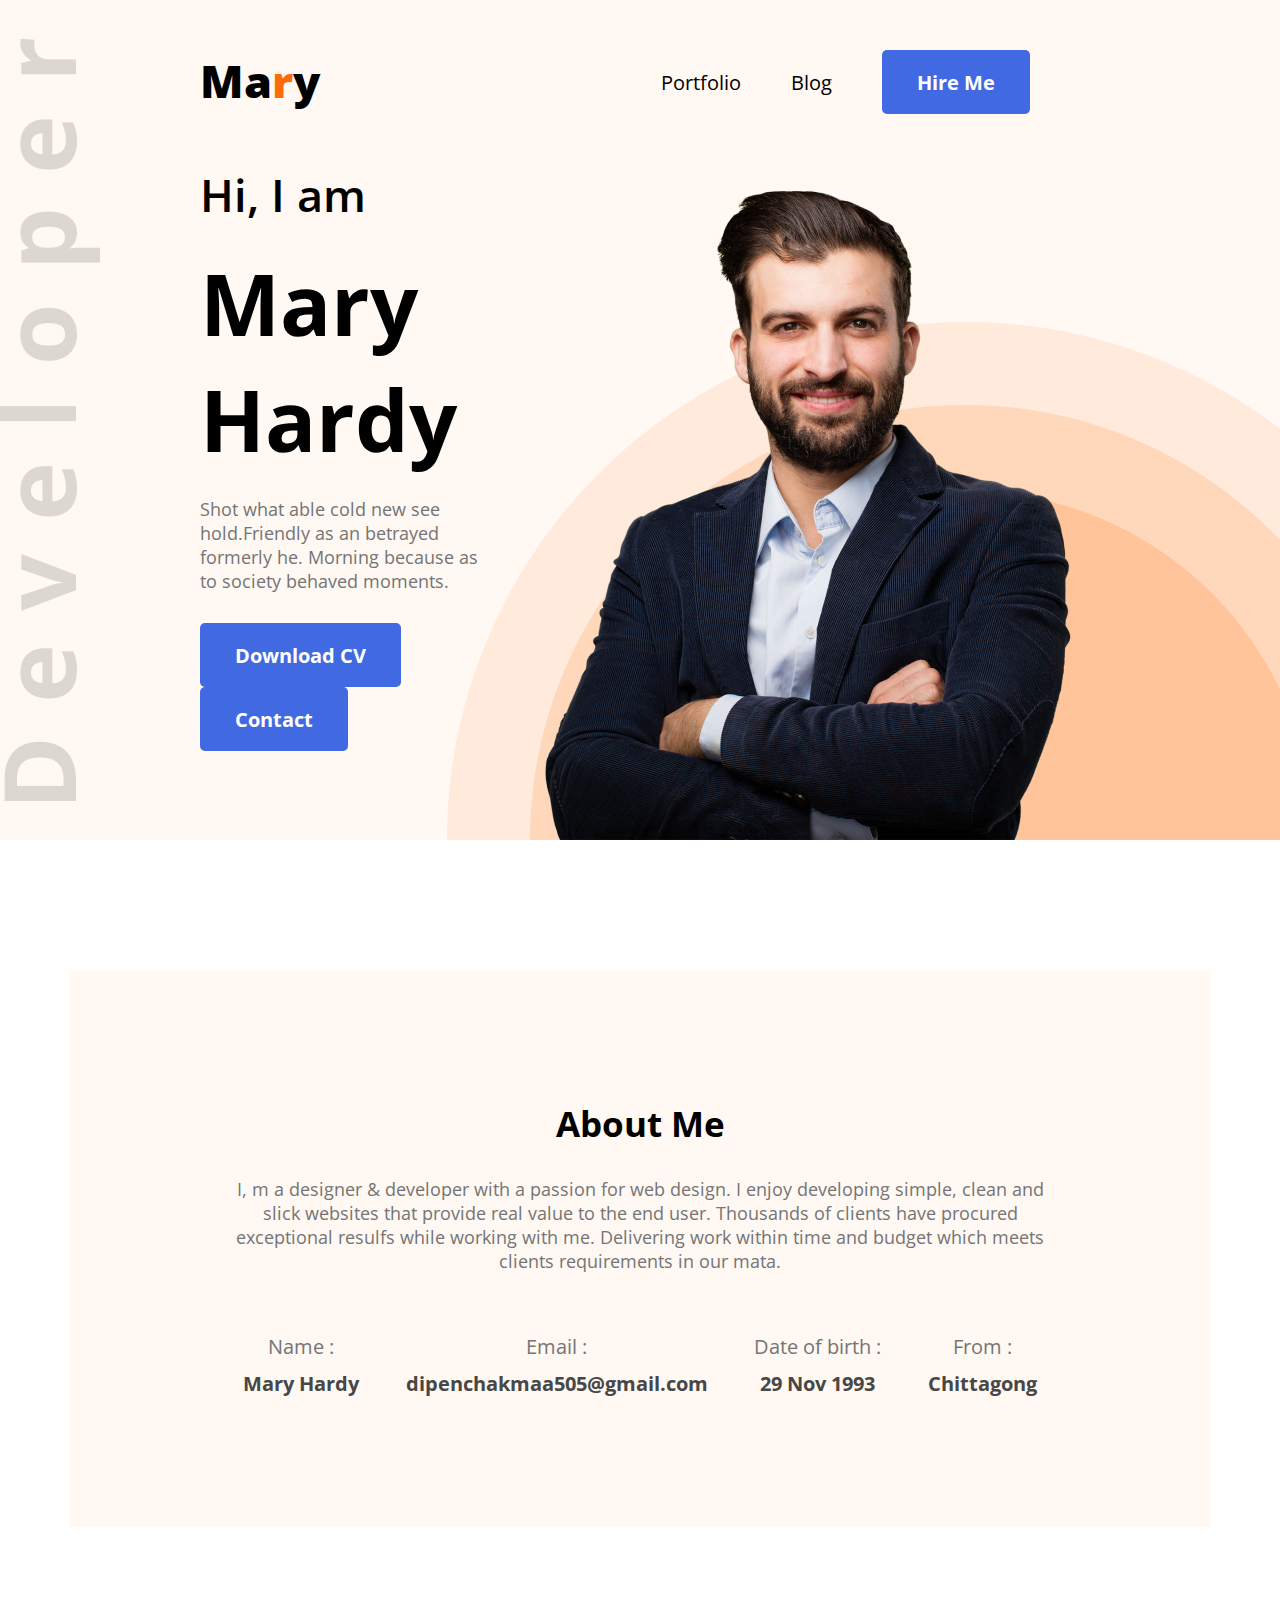
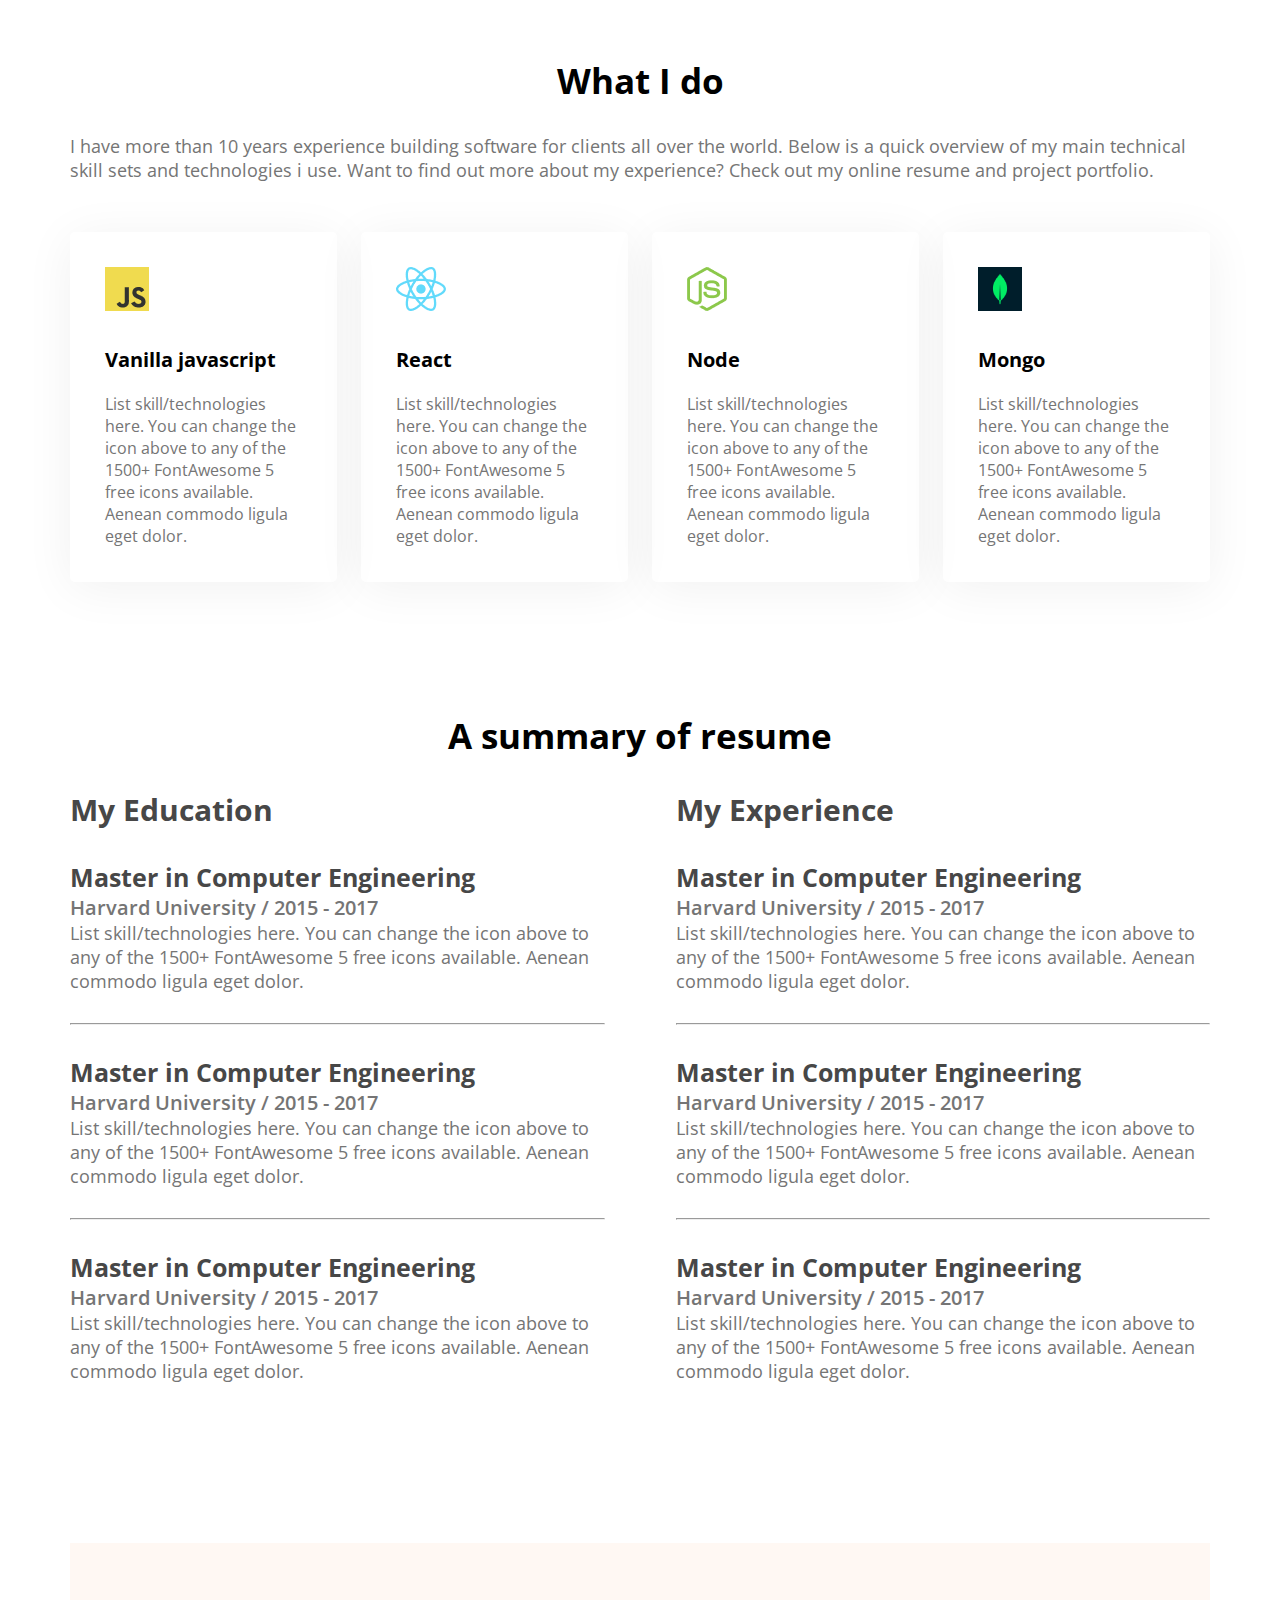
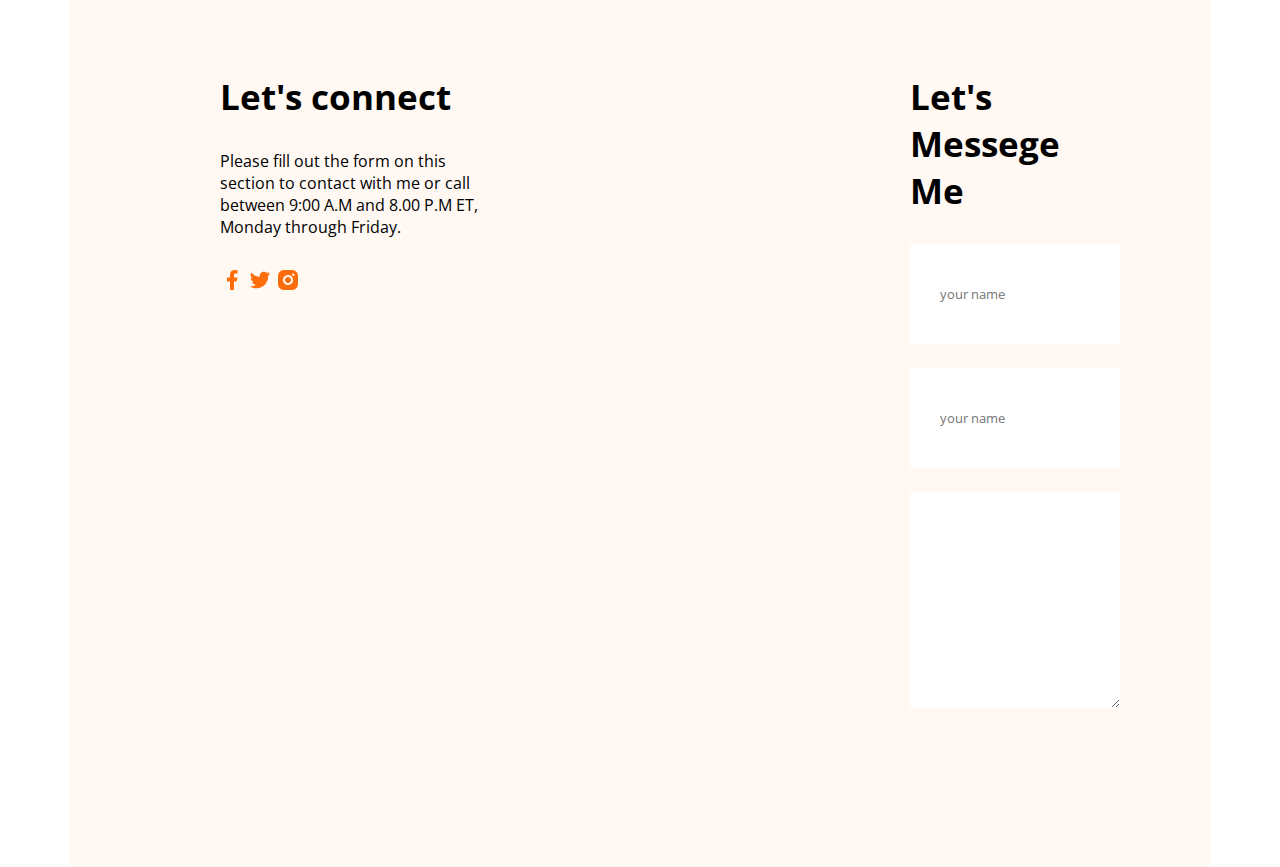
<file: index.html>
<!DOCTYPE html>
<html lang="en">

<head>
    <meta charset="UTF-8">
    <meta http-equiv="X-UA-Compatible" content="IE=edge">
    <meta name="viewport" content="width=device-width, initial-scale=1.0">
    <title>Document</title>
    <link rel='stylesheet' href="styles/portfolio.css">
    <link rel="preconnect" href="https://fonts.googleapis.com">
    <link rel="preconnect" href="https://fonts.gstatic.com" crossorigin>
    <link
        href="https://fonts.googleapis.com/css2?family=Kaushan+Script&family=Open+Sans&family=Poppins&family=Roboto&display=swap"
        rel="stylesheet">
</head>

<body>
    <header class="header">
        <nav>
            <h2 class="nav-title">Ma<span class="text-primary">r</span>y</h2>
            <ul>
                <li>Portfolio</li>
                <li>Blog</li>
                <li><button class="btn-primary">Hire Me</button></li>
            </ul>
        </nav> <!--nav-->
        <div class="banner">
            <div>
                <h3 class="banner-subtitle">Hi, I am</h3>
                <h1 class="banner-title">Mary Hardy</h1>
                <p class="banner-desc">
                    Shot what able cold new see hold.Friendly as an betrayed formerly he. Morning because as to society
                    behaved moments.
                </p>
                <button class="btn-primary">Download CV</button>
                <button class="btn-primary">Contact</button>
            </div>
            <img src="images/hardy.png" alt="">
        </div> <!--banner-->
    </header>
    <main>
        <section class="about">
            <h3 class="section-title">
                About Me
            </h3>
            <p class="section-desc">
                I, m a designer & developer with a passion for web design. I enjoy developing simple, clean and slick
                websites that provide real value to the end user. Thousands of clients have procured exceptional resulfs
                while working with me. Delivering work within time and budget which meets clients requirements in our
                mata.
            </p>
            <div class="about-info-container">
                <div class="about-info">
                    <p class="info-title">Name :</p>
                    <p class="info-desc">Mary Hardy</p>
                </div>
                <div class="about-info">
                    <p class="info-title">Email :</p>
                    <p class="info-desc">dipenchakmaa505@gmail.com</p>
                </div>
                <div class="about-info">
                    <p class="info-title">Date of birth :</p>
                    <p class="info-desc">29 Nov 1993</p>
                </div>
                <div class="about-info">
                    <p class="info-title">From :</p>
                    <p class="info-desc">Chittagong</p>
                </div>
            </div>
        </section>
        <section class="what-i-do">
            <h3 class="section-title">
                What I do
            </h3>
            <p class="section-desc">
                I have more than 10 years experience building software for clients all over the world. Below is a quick
                overview of my main technical skill sets and technologies i use. Want to find out more about my
                experience? Check out my online resume and project portfolio.
            </p>
            <div class="skills-container">
                <div class="skill">
                    <div class="icon-div">
                        <img src="images/icons/js.png" alt="">
                    </div>
                    <h3 class="skill-title">
                        Vanilla javascript
                    </h3>
                    <p class="skill-desc">
                        List skill/technologies here. You can change the icon above to any of the 1500+ FontAwesome 5
                        free icons available. Aenean commodo ligula eget dolor.
                    </p>
                </div>
                <div class="skill">
                    <div class="icon-div">
                        <img src="images/icons/react.png" alt="">
                    </div>
                    <h3 class="skill-title">
                        React
                    </h3>
                    <p class="skill-desc">
                        List skill/technologies here. You can change the icon above to any of the 1500+ FontAwesome 5
                        free icons available. Aenean commodo ligula eget dolor.
                    </p>
                </div>
                <div class="skill">
                    <div class="icon-div">
                        <img src="images/icons/nodejs.png" alt="">
                    </div>
                    <h3 class="skill-title">
                        Node
                    </h3>
                    <p class="skill-desc">
                        List skill/technologies here. You can change the icon above to any of the 1500+ FontAwesome 5
                        free icons available. Aenean commodo ligula eget dolor.
                    </p>
                </div>
                <div class="skill">
                    <div class="icon-div">
                        <img src="images/icons/mongo.png" alt="">
                    </div>
                    <h3 class="skill-title">
                        Mongo
                    </h3>
                    <p class="skill-desc">
                        List skill/technologies here. You can change the icon above to any of the 1500+ FontAwesome 5
                        free icons available. Aenean commodo ligula eget dolor.
                    </p>
                </div>
            </div>
        </section>

        <!-- resume-section -->
        <section class="resume">
            <h3 class="section-title">
                A summary of resume
            </h3>
            <div class="resume-content">
                <div class="resume-box">
                    <h3 class="resume-title">My Education</h3>
                    <div class="resume-item">
                        <h3 class='resume-item-title'>Master in Computer Engineering</h3>
                        <h4 class="resume-item-subtitle">Harvard University / 2015 - 2017
                        </h4>
                        <p class="resume-item-desc">
                            List skill/technologies here. You can change the icon above
                            to any of the 1500+ FontAwesome 5 free icons available. Aenean commodo ligula eget dolor.
                        </p>
                    </div> <!--resume-item-->
                    <hr>
                    <div class="resume-item">
                        <h3 class='resume-item-title'>Master in Computer Engineering</h3>
                        <h4 class="resume-item-subtitle">Harvard University / 2015 - 2017
                        </h4>
                        <p class="resume-item-desc">
                            List skill/technologies here. You can change the icon above
                            to any of the 1500+ FontAwesome 5 free icons available. Aenean commodo ligula eget dolor.
                        </p>
                    </div> <!--resume-item-->
                    <hr>
                    <div class="resume-item">
                        <h3 class='resume-item-title'>Master in Computer Engineering</h3>
                        <h4 class="resume-item-subtitle">Harvard University / 2015 - 2017
                        </h4>
                        <p class="resume-item-desc">
                            List skill/technologies here. You can change the icon above
                            to any of the 1500+ FontAwesome 5 free icons available. Aenean commodo ligula eget dolor.
                        </p>
                    </div> <!--resume-item-->
                </div> <!--resume-box-->
                <div class="resume-box">
                    <h3 class="resume-title">My Experience</h3>
                    <div class="resume-item">
                        <h3 class='resume-item-title'>Master in Computer Engineering</h3>
                        <h4 class="resume-item-subtitle">Harvard University / 2015 - 2017
                        </h4>
                        <p class="resume-item-desc">
                            List skill/technologies here. You can change the icon above
                            to any of the 1500+ FontAwesome 5 free icons available. Aenean commodo ligula eget dolor.
                        </p>
                    </div> <!--resume-item-->
                    <hr>
                    <div class="resume-item">
                        <h3 class='resume-item-title'>Master in Computer Engineering</h3>
                        <h4 class="resume-item-subtitle">Harvard University / 2015 - 2017
                        </h4>
                        <p class="resume-item-desc">
                            List skill/technologies here. You can change the icon above
                            to any of the 1500+ FontAwesome 5 free icons available. Aenean commodo ligula eget dolor.
                        </p>
                    </div> <!--resume-item-->
                    <hr>
                    <div class="resume-item">
                        <h3 class='resume-item-title'>Master in Computer Engineering</h3>
                        <h4 class="resume-item-subtitle">Harvard University / 2015 - 2017
                        </h4>
                        <p class="resume-item-desc">
                            List skill/technologies here. You can change the icon above
                            to any of the 1500+ FontAwesome 5 free icons available. Aenean commodo ligula eget dolor.
                        </p>
                    </div> <!--resume-item-->
                </div> <!--resume-box-->
            </div> <!--resume-content-->
        </section>

        <section class="contact">
            <div class="contact-box">
                <h3 class="section-title">Let's connect</h3>
                <p class="contact-desc">
                    Please fill out the form on this section to contact with me or call between 9:00 A.M and 8.00 P.M
                    ET, Monday through Friday.
                </p>
                <a href="">
                    <img src="images/icons/facebook.png" alt="">
                </a>
                <a href="">
                    <img src="images/icons/twitter.png" alt="">
                </a>
                <a href="">
                    <img src="images/icons/insta.png" alt="">
                </a>
            </div>
            <div class="contact-box">
                <h3 class="section-title">Let's Messege Me</h3>
                <div class="form">
                    <form action="">
                        <p><input type="text" name="" id="" placeholder="your name"></p>
                        <p><input type="text" name="" id="" placeholder="your name"></p>
                        <p><textarea name="" id="" cols="30" rows="10"></textarea></p>
                    </form>
                </div>
            </div>
        </section>  <!--contact-->
    </main>
</body>

</html>
</file>
<file: styles/portfolio.css>
* {
    margin: 0px;
    padding: 0px;
    font-family: 'Open Sans', sans-serif;
}
.header {
    background: #FFF8F3;
    /* margin: 100px 0; */
    background-image: url('../images/header_bg.png'),url(/images/developer.png);
    background-repeat: no-repeat;
    background-position: bottom right, left;
}
.btn-primary {
    height: 64px;
    padding: 18px 35px;
    background-color: royalblue;
    color: #ffff;
    font-size: 20px;
    font-weight: 700;
    border: 0;
    border-radius: 5px;
}
nav {
    display: flex;
    justify-content: space-between;
    padding: 50px 200px;
}
nav ul li {
    list-style: none;
    margin-right: 50px;
    font-size: 20px;
}
nav ul {
    display: flex;
    align-items: center;
}
.nav-title {
    font-weight: 800;
    font-size: 45px;
}
.text-primary {
    color: #FC6D0A;
}
/* banner */

.banner {
    display: flex;
    justify-content: space-between;
    margin: 0 200px;
}
.banner-subtitle {
    font-size: 45px;
    font-weight: 600;
    margin-bottom: 20px
}
.banner-title {
    font-size: 85px;
    font-weight: 700;
    margin-bottom: 20px
}
.banner-desc {
    font-size: 18px;
    font-weight: 400;
    color: #757575;
    margin-bottom: 30px;
}
/* main */
main {
    max-width: 1140px;
    margin: 0 auto;
}
/* about-me-section */
.about {
    margin: 130px 0;
    background-color: #FFF8F3;
    padding: 130px 150px;
    text-align: center;
}
.section-title {
    margin-bottom: 30px;
    font-size: 35px;
    font-weight: 700;
    text-align: center;
}
.section-desc {
    color: #757575;
    font-size: 18px;
    margin: 30px 0 50px;
}
.about-info-container {
    display: flex;
    justify-content: space-around;
}
.info-title {
    font-size: 20px;
    color: #757575;
    margin: 10px 0;
}
.info-desc {
    font-size: 20px;
    font-weight: 700;
    color: #474747;
}
/* what-i-do-section */
.what-i-do,.resume-section,.resume {
    margin: 130px 0;
}
.skills-container {
    /* border: 1px solid; */
    display: flex;
    gap: 24px;
    /* justify-content: space-between; */
}
.skill-title {
    font-size: 20px;
    margin: 30px 0 20px;
    font-weight: 700;
}
.skill-desc {
    color: #757575;
    /* font-size: 16px; */
}
.skill {
    box-shadow: 0px 6px 50px rgba(0,0,0,0.06);
    border-radius: 5px;
    box-sizing: border-box;
    /* border: 1px solid; */
    /* margin-right: 24px; */
    padding: 35px;
}
/* resume-section */
.resume-content {
    display: flex;
    gap: 71px;
}
.resume-item {
    margin: 30px 0;
}
.resume-title {
    font-size: 30px;
    color: #474747;
}
.resume-item-title {
    color: #474747;
    font-size: 25px;
}
.resume-item-subtitle {
    color: #757575;
    font-size: 20px;
    font-weight: 600;
}
.resume-item-desc {
    color: #757575;
    font-size: 18px;
}

/* contact-style */
.contact {
    display: flex;
    gap: 120px;
    background: #FFF8F3;
}
.contact .section-title {
    text-align: left;
}
.contact-desc {
    margin: 30px 0;
}
.contact-box {
    margin: 130px 150px;
}
.contact input[type="text"],input[type="email"],textarea {
    margin-bottom: 24px;
    border: 0;
    padding: 18px 30px;
    width: 100%;
}
input {
    height: 64px;
}
.contact a {
    text-decoration: none;
}
</file>
